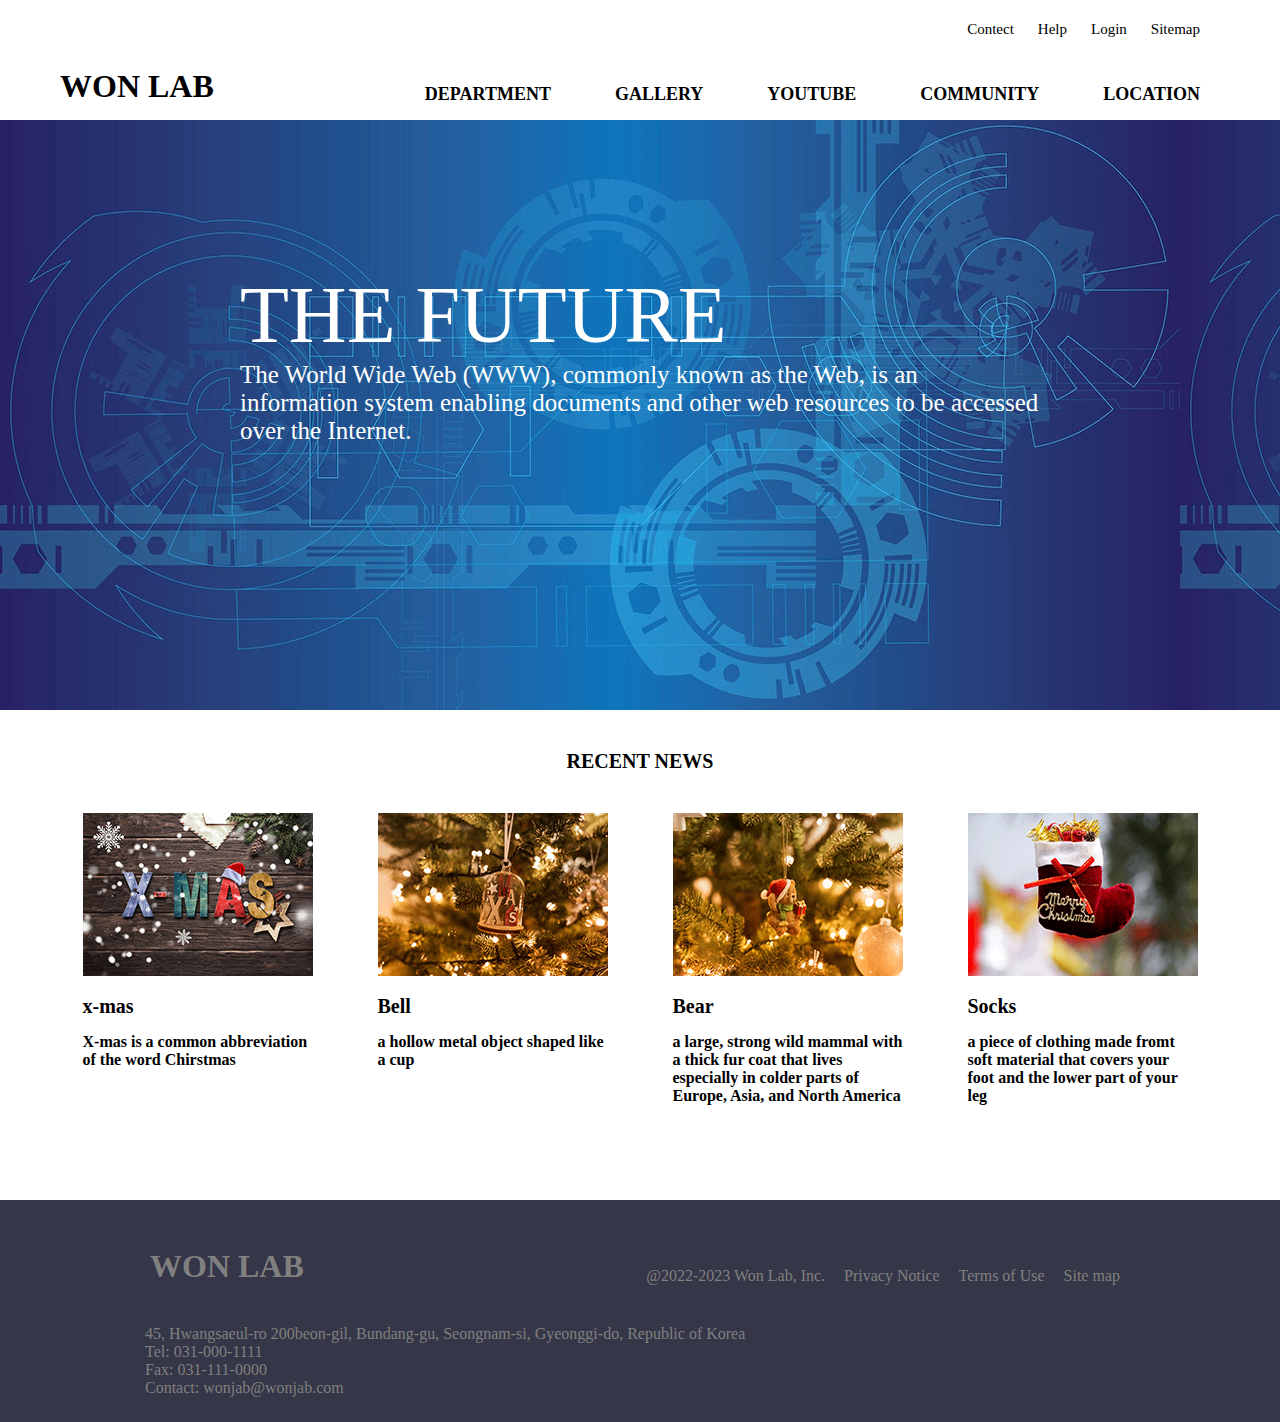
<file: index.html>
<!doctype html>

<html>
    <head>
        <title>WON LAB</title>
        <link rel="stylesheet" type="text/css" href="header.css">
        <link rel="stylesheet" type="text/css" href="index.css">
    </head>
    <body>
        <header id="header">
            <div class = "innerBox">
                <ul class="utility">
                    <li><a href="#">Contect</a></li>
                    <li><a href="#">Help</a></li>
                    <li><a href="#">Login</a></li>
                    <li><a href="#">Sitemap</a></li>
                </ul>
                <a href="index.html"><h1>WON LAB</h1></a>
                <nav id="nav">
                    <ul> 
                        <li><a href="#">DEPARTMENT</a></li>
                        <li><a href="gallery.html">GALLERY</a></li>
                        <li><a href="#">YOUTUBE</a></li>
                        <li><a href="#">COMMUNITY</a></li>
                        <li><a href="#">LOCATION</a></li>
                    </ul>
                </div>
            </div>
        </header>

        <div class = "main">
            <div class="innerBox">
                THE FUTURE<br />
                <p>The World Wide Web (WWW), commonly known as the Web, is an information system enabling documents and other web resources to be accessed over the Internet.</p>
            </div>
        </div>

        <section>
            <p>RECENT NEWS</p>
            <article>
                <img src="img/article1.png" />
                <p>x-mas</p>
                X-mas is a common abbreviation of the word Chirstmas
            </article>
            <article>
                <img src="img/article2.png" />
                <p>Bell</p>
                a hollow metal object shaped like a cup            </article>
            <article>
                <img src="img/article3.png" />
                <p>Bear </p>
                a large, strong wild mammal with a thick fur coat that lives especially in colder parts of Europe, Asia, and North America
            </article>
            <article>
                <img src="img/article4.png" />
                <p>Socks</p>
                a piece of clothing made fromt soft material that covers your foot and the lower part of your leg            </article>
        </section>

        <footer>
            <div class="innerBox">
                <h1>WON LAB</h1>
                <ul>
                    <li>@2022-2023 Won Lab, Inc.</li>
                    <li><a href="#">Privacy Notice</a></li>
                    <li><a href="#">Terms of Use</a></li>
                    <li><a href="#">Site map</a></li>
                </ul>
            </div>
            <p>
                45, Hwangsaeul-ro 200beon-gil, Bundang-gu, Seongnam-si, Gyeonggi-do, Republic of Korea<br />
                Tel: 031-000-1111<br />
                Fax: 031-111-0000<br />
                Contact: wonjab@wonjab.com
            </p>
        </footer>
    </body>
</html>
</file>
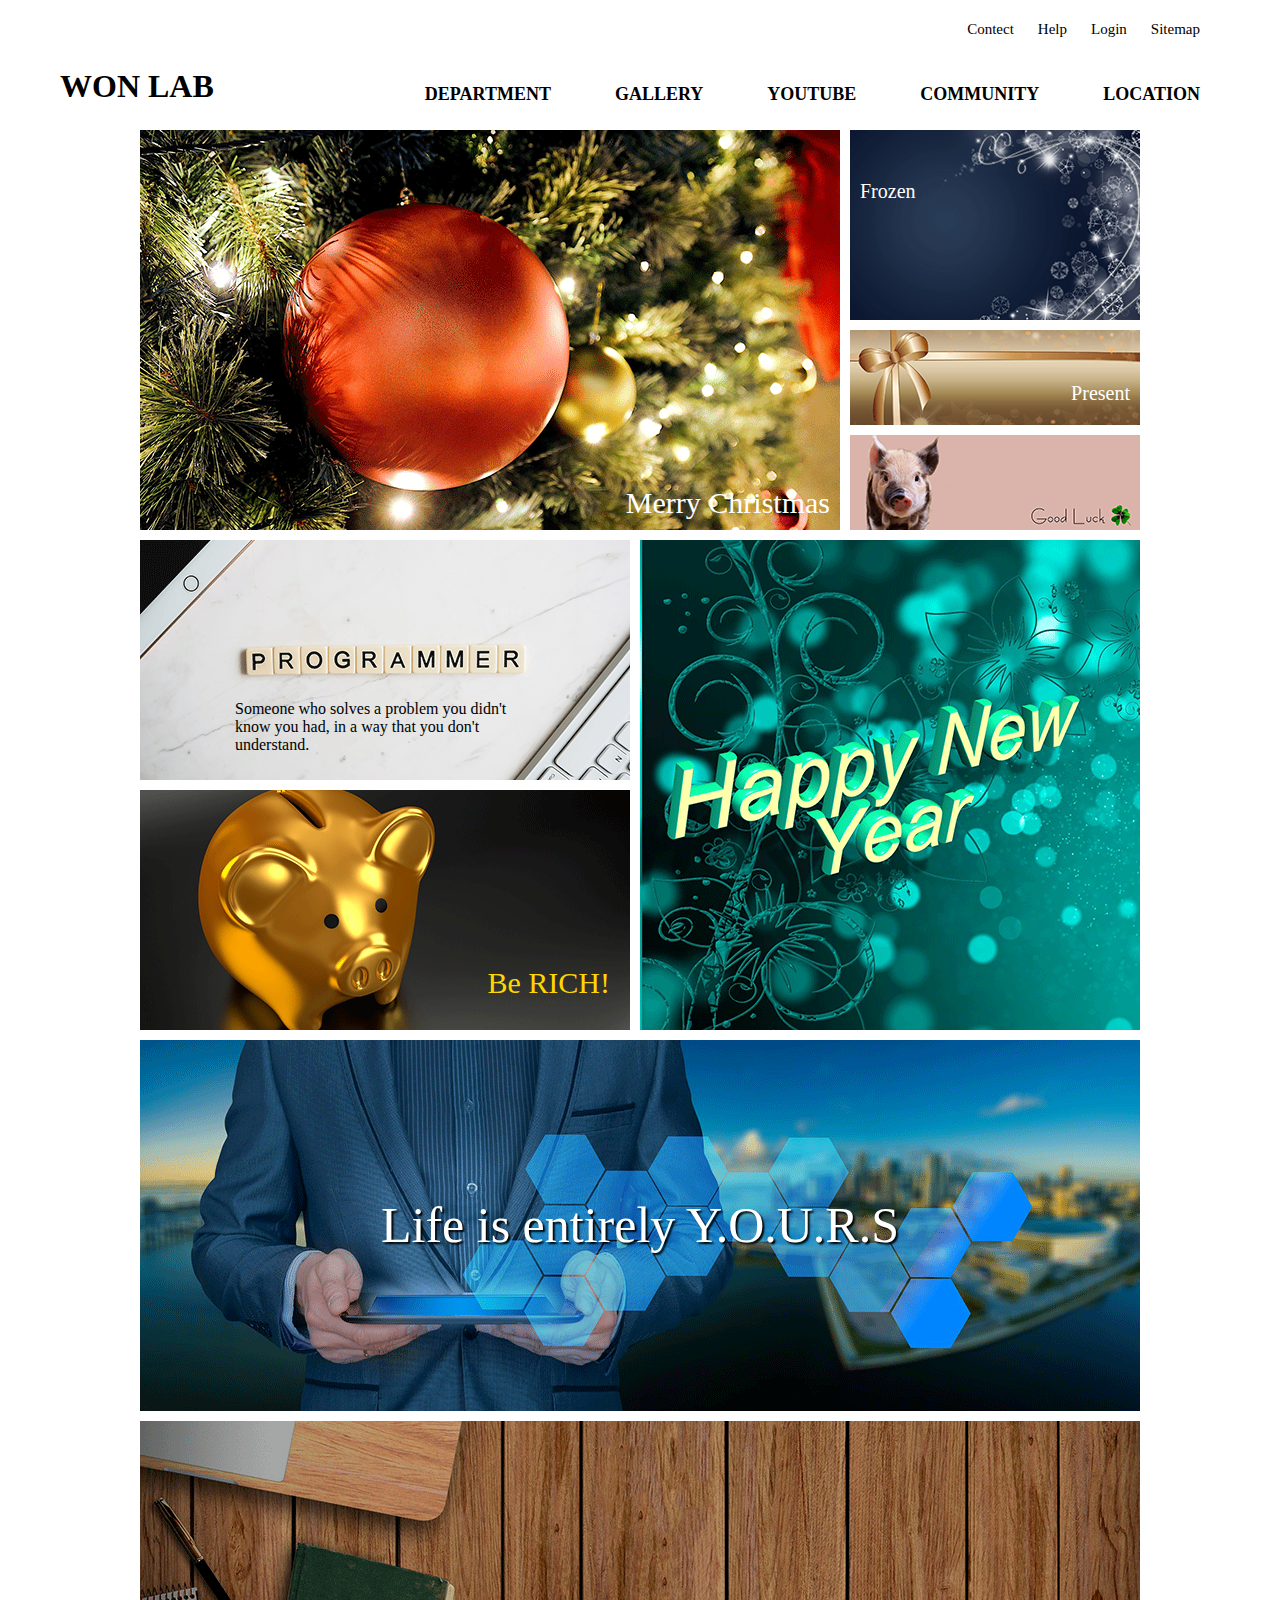
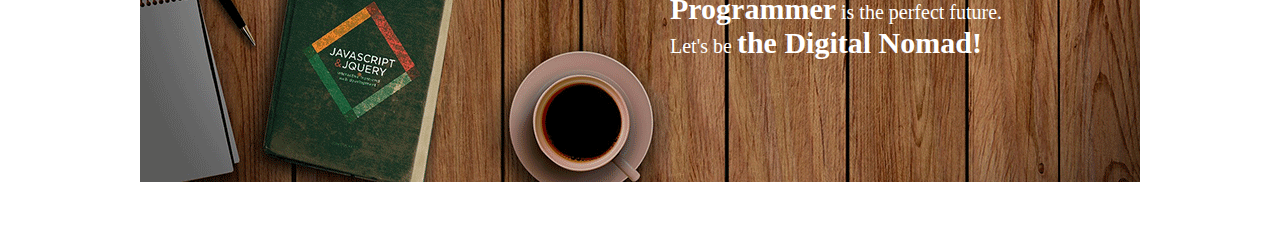
<file: gallery.html>
<!doctype html>

<html>
    <head>
        <title>WON LAB</title>
        <link rel="stylesheet" type="text/css" href="header.css">
        <link rel="stylesheet" type="text/css" href="gallery.css">
    </head>
    <body>
        <header id="header" class="fixed">
            <div class = "innerBox">
                <ul class="utility">
                    <li><a href="#">Contect</a></li>
                    <li><a href="#">Help</a></li>
                    <li><a href="#">Login</a></li>
                    <li><a href="#">Sitemap</a></li>
                </ul>
                <a href="index.html"><h1>WON LAB</h1></a>
                <nav id="nav">
                    <ul> 
                        <li><a href="#">DEPARTMENT</a></li>
                        <li><a href="#">GALLERY</a></li>
                        <li><a href="#">YOUTUBE</a></li>
                        <li><a href="#">COMMUNITY</a></li>
                        <li><a href="#">LOCATION</a></li>
                    </ul>
                </div>
            </div>
        </header>
        <section>
            <!-- 1~3 -->
            <article class="left x700x400"><p>Merry Christmas</p></article>
            <article class="right x290x190"><p>Frozen</p></article>
            <article class="right x290x95"><p>Present</p></article>
            <article class="right x290x95"></article>
            <!-- 4~5 -->
            <article class="left x490x480">
                <article class="x490x240"><p class="center">Someone who solves a problem you didn't know you had, in a way that you don't understand.</p></article>
                <article class="right x490x240"><p>Be RICH!</p></article>
            </article>
            <article class="right x500x490"></article>
            <!-- 6 -->
            <article class="right x1000x371"><p class="center">Life is entirely Y.O.U.R.S</p></article>
            <!-- 7 -->
            <article class="right x1000x361"><p><b>Programmer</b> is the perfect future.<br />Let's be <b>the Digital Nomad!</b></p></article>
        </section>

        <footer></footer>
    </body>
</html>
</file>
<file: header.css>
/* 공통 */

* {
    padding : 0px;
    margin: 0px;
    font-family: verdana;
}

ul {
    list-style-type: none;
}

a {
    display: inline-block;
    text-decoration-line : none;
    color:black;
}

/* header 요소 */
header {
    width:100%;
    z-index: 1;
    background-color: white;
}
header.fixed {
    position: fixed;
    top:0px;
}

header .innerBox {
    width:1180px; height:120px; margin: 0 auto;
    position: relative;
}

header .innerBox ul.utility {
    position: absolute;
    right: 30px;
    top: 20px;
}
header .innerBox ul.utility li {
    display: inline-block;
    color:gray;
    font-size: 15px;
    padding-left:20px;
}
header .innerBox h1 {
    position: absolute;
    left:10px;
    bottom:15px;
    font-weight: bold;
}

header .innerBox nav ul {
    position: absolute;
    text-align: right;
    right: 0px; 
    bottom: 0px;
}
header .innerBox nav ul li {
    display: inline-block;
    padding:0px 30px;
    line-height: 52px;
    font-size: 18px;
    font-weight: bold;
}
header .innerBox nav ul li:hover {
    background-color: #353647;
    color: white;
}
header .innerBox nav ul li:hover a {
    color: white;
}
</file>
<file: index.css>
/* main 베너 요소 */
.main {
    display: inline-block;
    width: 100%;
    height:590px;
    background-image: url('img/bg_main.png');
}   
.main .innerBox {
    width:800px;
    height: 300px;
    margin : 150px auto 0px;
    font-size: 80px;
    color: white;
}
.main .innerBox p{
    font-size: 25px;
}

/* section 부위 */
section {
    width : 1180px; 
    height : 450px;
    margin: 0 auto;
    font-weight: bold;
}
section > p {
    margin: 40px 0;
    font-size: 20px;
    text-align: center;
}
section article {
    float: left;
    width: 295px;
    padding: 0 32.5px;
    box-sizing: border-box;
}
section article p {
    font-size: 20px;
    margin: 15px 0;
}

/* footer 부위 */
footer {
    display: inline-block;
    width:100%;
    background-color: #353647;
    color : gray;
}
footer .innerBox {
    position: relative;
    width: 1000px;
    height: 100px;
    margin: 0 auto;
}
footer .innerBox h1 {
    position: absolute;
    left: 10px;
    bottom: 15px;
}
footer .innerBox ul {
    position: absolute;
    right: 20px;
    bottom: 15px;
}
footer .innerBox ul li {
    display: inline-block;
    padding-left:15px;
}
footer .innerBox ul a {
    color: gray;
}
footer .innerBox ul a:hover {
    color: white;
}
footer p {
    width:1000px;
    display: block;
    margin: 25px auto;
    padding-left: 10px;
}
</file>
<file: gallery.css>
body {
    padding-top : 120px;
}

section {
    width:1000px;
    margin: 0 auto 60px;
    overflow: hidden;
}

section article {
    position: relative;
    float:left;
}
section article.left {
    margin : 10px 10px 0px 0px;
}
section article.right {
    margin-top : 10px;
}

section article.x700x400 { width:700px; height:400px; }
section article.x290x190 { width:290px; height:190px; }
section article.x290x95 { width:290px; height:95px; }
section article.x490x480 { width:490px; height:480px; }
section article.x490x240 { width:490px; height:240px; }
section article.x500x490 { width:500px; height:490px; }
section article.x1000x371 { width:1000px; height:371px; }
section article.x1000x361 { width:1000px; height:361px; }

section > article:nth-child(1) { background-image: url('img/700x400.png');}
section > article:nth-child(2) { background-image: url('img/290x190.png');}
section > article:nth-child(3) { background-image: url('img/290x95-1.png');}
section > article:nth-child(4) { background-image: url('img/290x95-2.png');}
section > article:nth-child(5) > article:nth-child(1) { background-image: url('img/490x240-1.png');}
section > article:nth-child(5) > article:nth-child(2) { background-image: url('img/490x240-2.png');}
section > article:nth-child(6) { background-image: url('img/500x490.png');}
section > article:nth-child(7) { background-image: url('img/1000x371.png');}
section > article:nth-child(8) { background-image: url('img/1000x361.png');}

section p { color: white; }
section p:not(.center) { position: absolute; }
section > article:nth-child(1) > p { right:10px; bottom:10px; font-size: 30px; }
section > article:nth-child(2) > p { top:50px; left:10px; font-size: 20px; }
section > article:nth-child(3) > p { right:10px; bottom:20px; font-size: 20px; }
section > article:nth-child(5) > article:nth-child(1) > p { width:300px; margin: 160px auto 0; color:black; }
section > article:nth-child(5) > article:nth-child(2) > p { right:20px; bottom: 30px; font-size: 30px; color:gold; }
section > article:nth-child(7) > p {line-height: 371px; text-align: center; font-size: 50px; text-shadow: 2px 2px 2px black;}
section > article:nth-child(8) > p { width:450px; height: 150px; right:20px; bottom: 40px; font-size: 20px; }
section > article:nth-child(8) > p > b { font-size: 30px; }
</file>
